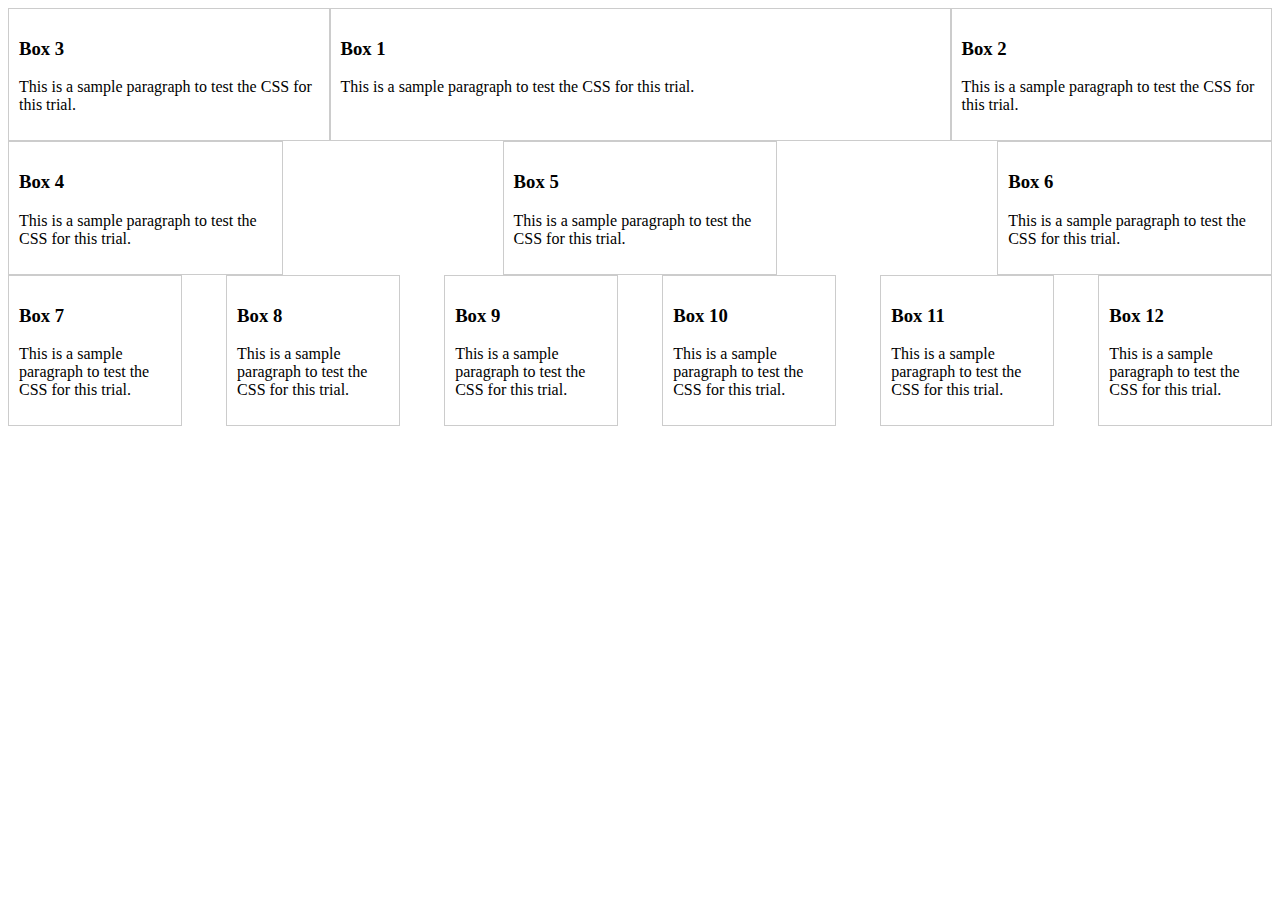
<file: flexbox-basics/index.html>
<!DOCTYPE html>
    <head>
        <title>Flexbox Trials</title>
        <link rel="stylesheet" href="style.css">
    </head>
    <body>
        <div class="container-1">

            <div class="box-1">
                <h3>Box 1</h3>
                <p>This is a sample paragraph to test the CSS for this trial.</p>
            </div>
            <div class="box-2">
                <h3>Box 2</h3>
                <p>This is a sample paragraph to test the CSS for this trial.</p>
            </div>
            <div class="box-3">
                <h3>Box 3</h3>
                <p>This is a sample paragraph to test the CSS for this trial.</p>
            </div>
        </div>

        <div class="container-2">
            <div class="container-2-box">
                <h3>Box 4</h3>
                <p>This is a sample paragraph to test the CSS for this trial.</p>
            </div>
            <div class="container-2-box">
                <h3>Box 5</h3>
                <p>This is a sample paragraph to test the CSS for this trial.</p>
            </div>
            <div class="container-2-box">
                <h3>Box 6</h3>
                <p>This is a sample paragraph to test the CSS for this trial.</p>
            </div>
        </div>

        <div class="container-3">
            <div class="container-3-box">
                <h3>Box 7</h3>
                <p>This is a sample paragraph to test the CSS for this trial.</p>
            </div>
            <div class="container-3-box">
                <h3>Box 8</h3>
                <p>This is a sample paragraph to test the CSS for this trial.</p>
            </div>
            <div class="container-3-box">
                <h3>Box 9</h3>
                <p>This is a sample paragraph to test the CSS for this trial.</p>
            </div>
            <div class="container-3-box">
                <h3>Box 10</h3>
                <p>This is a sample paragraph to test the CSS for this trial.</p>
            </div>
            <div class="container-3-box">
                <h3>Box 11</h3>
                <p>This is a sample paragraph to test the CSS for this trial.</p>
            </div>
            <div class="container-3-box">
                <h3>Box 12</h3>
                <p>This is a sample paragraph to test the CSS for this trial.</p>
            </div>

        </div>
    </body>
</html>
</file>
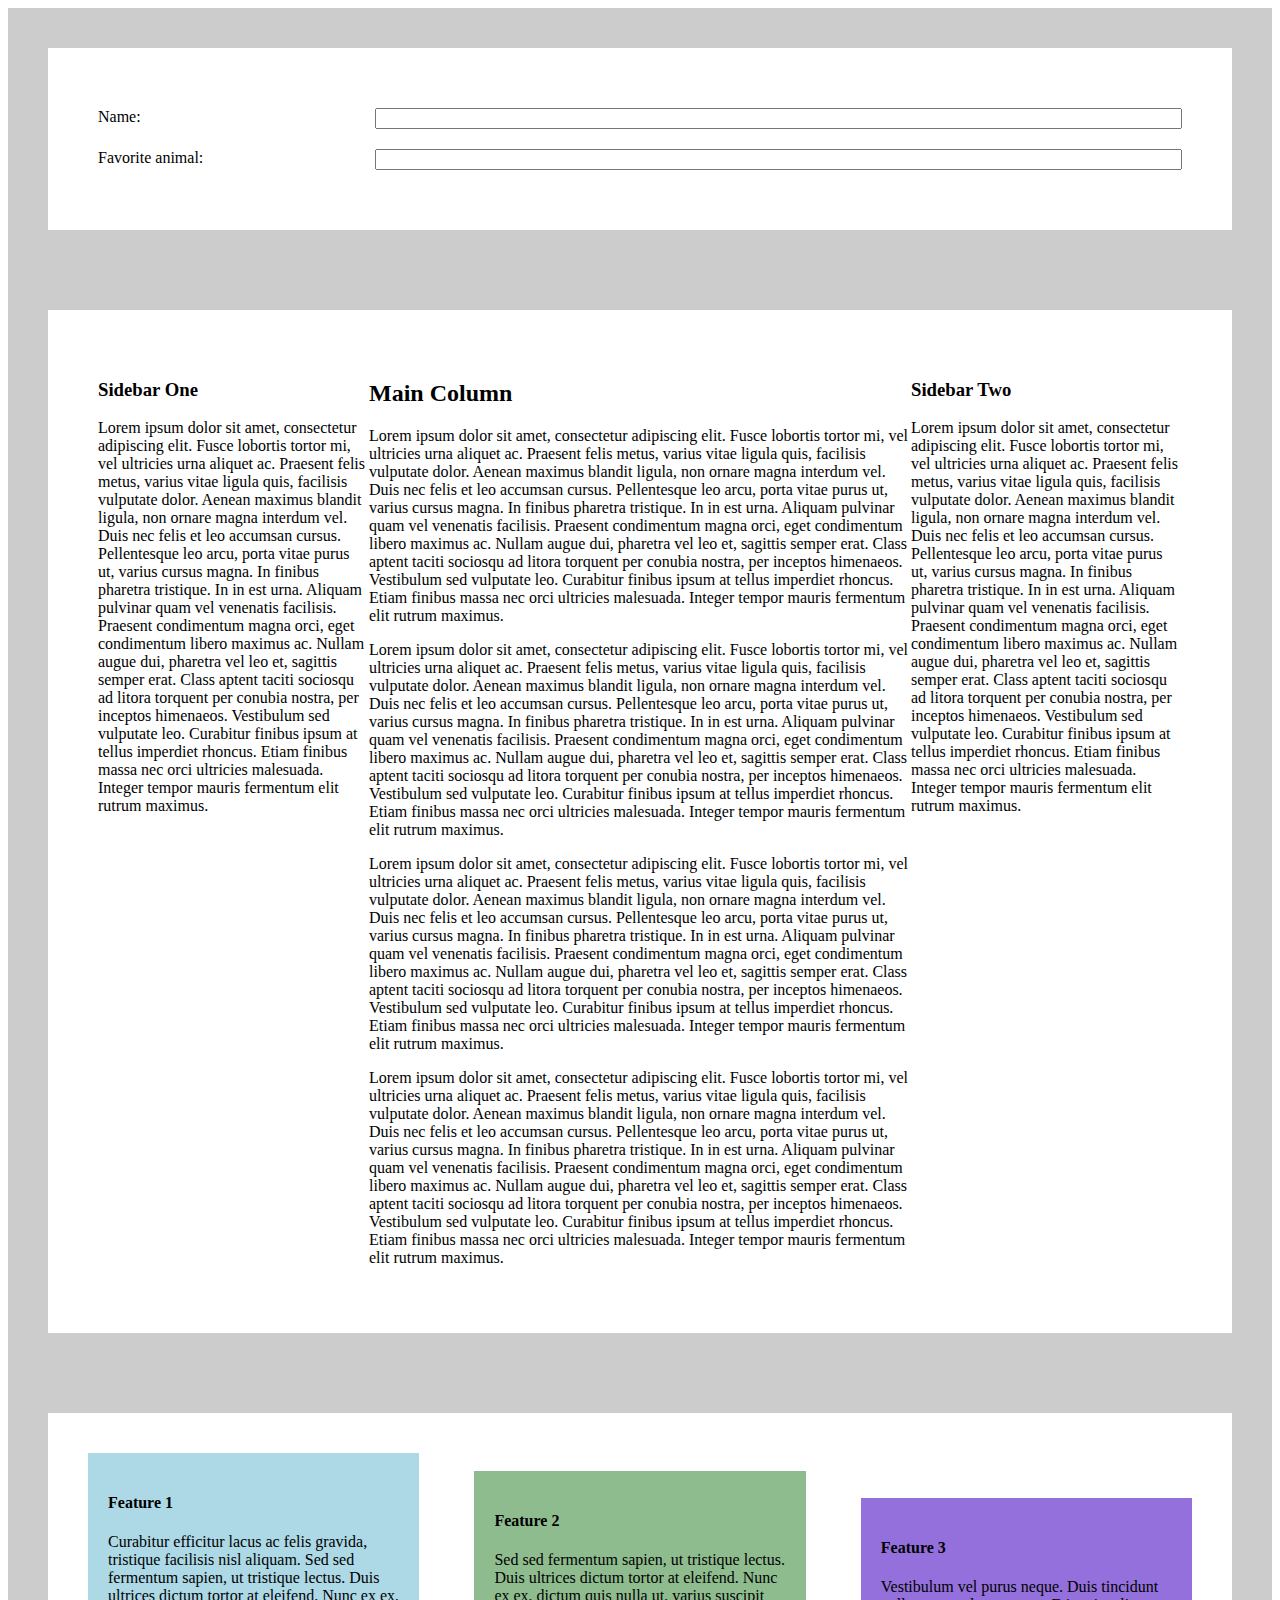
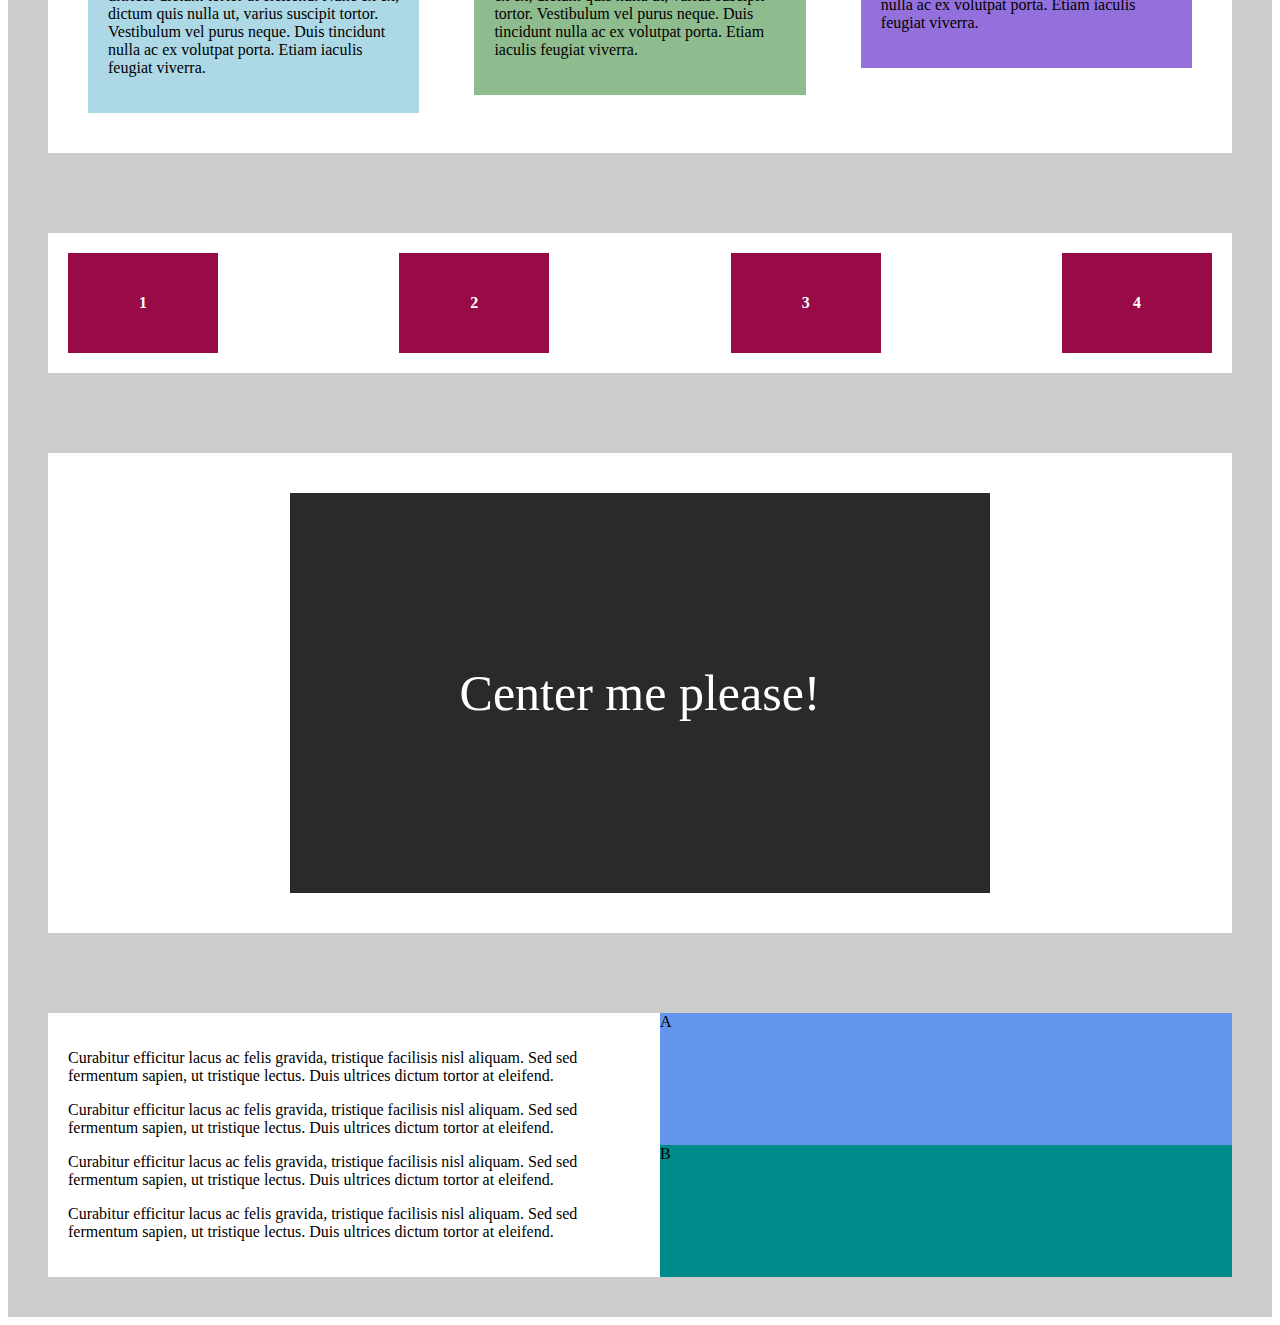
<file: flexbox-practice/index.html>
<!DOCTYPE html>
<head>
    <title>Flexbox Practice</title>
    <link rel="stylesheet" href="main.css">
</head>
<body>
    <div class="container">
        <!-- EXAMPLE 1 : Flex -->
        <div class="container-1">
            <form action="">
                <div class="form-row">
                    <label for="name">Name:</label>
                    <input type="text" id="name">
                </div>
                <div class="form-row">
                    <label for="favAnimal">Favorite animal:</label>
                    <input type="text" id="favAnimal">
                </div>
            </form>
        </div>
        <!-- EXAMPLE 2 : Flex and order -->
        <div class="container-2">
            <div class="main-column">
                <h2>Main Column</h2>
                <p>Lorem ipsum dolor sit amet, consectetur adipiscing elit. Fusce lobortis tortor mi, vel ultricies urna aliquet ac. Praesent felis metus, varius vitae ligula quis, facilisis vulputate dolor. Aenean maximus blandit ligula, non ornare magna interdum vel. Duis nec felis et leo accumsan cursus. Pellentesque leo arcu, porta vitae purus ut, varius cursus magna. In finibus pharetra tristique. In in est urna. Aliquam pulvinar quam vel venenatis facilisis. Praesent condimentum magna orci, eget condimentum libero maximus ac. Nullam augue dui, pharetra vel leo et, sagittis semper erat. Class aptent taciti sociosqu ad litora torquent per conubia nostra, per inceptos himenaeos. Vestibulum sed vulputate leo. Curabitur finibus ipsum at tellus imperdiet rhoncus. Etiam finibus massa nec orci ultricies malesuada. Integer tempor mauris fermentum elit rutrum maximus.</p>
                <p>Lorem ipsum dolor sit amet, consectetur adipiscing elit. Fusce lobortis tortor mi, vel ultricies urna aliquet ac. Praesent felis metus, varius vitae ligula quis, facilisis vulputate dolor. Aenean maximus blandit ligula, non ornare magna interdum vel. Duis nec felis et leo accumsan cursus. Pellentesque leo arcu, porta vitae purus ut, varius cursus magna. In finibus pharetra tristique. In in est urna. Aliquam pulvinar quam vel venenatis facilisis. Praesent condimentum magna orci, eget condimentum libero maximus ac. Nullam augue dui, pharetra vel leo et, sagittis semper erat. Class aptent taciti sociosqu ad litora torquent per conubia nostra, per inceptos himenaeos. Vestibulum sed vulputate leo. Curabitur finibus ipsum at tellus imperdiet rhoncus. Etiam finibus massa nec orci ultricies malesuada. Integer tempor mauris fermentum elit rutrum maximus.</p>
                <p>Lorem ipsum dolor sit amet, consectetur adipiscing elit. Fusce lobortis tortor mi, vel ultricies urna aliquet ac. Praesent felis metus, varius vitae ligula quis, facilisis vulputate dolor. Aenean maximus blandit ligula, non ornare magna interdum vel. Duis nec felis et leo accumsan cursus. Pellentesque leo arcu, porta vitae purus ut, varius cursus magna. In finibus pharetra tristique. In in est urna. Aliquam pulvinar quam vel venenatis facilisis. Praesent condimentum magna orci, eget condimentum libero maximus ac. Nullam augue dui, pharetra vel leo et, sagittis semper erat. Class aptent taciti sociosqu ad litora torquent per conubia nostra, per inceptos himenaeos. Vestibulum sed vulputate leo. Curabitur finibus ipsum at tellus imperdiet rhoncus. Etiam finibus massa nec orci ultricies malesuada. Integer tempor mauris fermentum elit rutrum maximus.</p>
                <p>Lorem ipsum dolor sit amet, consectetur adipiscing elit. Fusce lobortis tortor mi, vel ultricies urna aliquet ac. Praesent felis metus, varius vitae ligula quis, facilisis vulputate dolor. Aenean maximus blandit ligula, non ornare magna interdum vel. Duis nec felis et leo accumsan cursus. Pellentesque leo arcu, porta vitae purus ut, varius cursus magna. In finibus pharetra tristique. In in est urna. Aliquam pulvinar quam vel venenatis facilisis. Praesent condimentum magna orci, eget condimentum libero maximus ac. Nullam augue dui, pharetra vel leo et, sagittis semper erat. Class aptent taciti sociosqu ad litora torquent per conubia nostra, per inceptos himenaeos. Vestibulum sed vulputate leo. Curabitur finibus ipsum at tellus imperdiet rhoncus. Etiam finibus massa nec orci ultricies malesuada. Integer tempor mauris fermentum elit rutrum maximus.</p>
            </div>
            <div class="sidebar-one">
                <h3>Sidebar One</h2>
                <p>Lorem ipsum dolor sit amet, consectetur adipiscing elit. Fusce lobortis tortor mi, vel ultricies urna aliquet ac. Praesent felis metus, varius vitae ligula quis, facilisis vulputate dolor. Aenean maximus blandit ligula, non ornare magna interdum vel. Duis nec felis et leo accumsan cursus. Pellentesque leo arcu, porta vitae purus ut, varius cursus magna. In finibus pharetra tristique. In in est urna. Aliquam pulvinar quam vel venenatis facilisis. Praesent condimentum magna orci, eget condimentum libero maximus ac. Nullam augue dui, pharetra vel leo et, sagittis semper erat. Class aptent taciti sociosqu ad litora torquent per conubia nostra, per inceptos himenaeos. Vestibulum sed vulputate leo. Curabitur finibus ipsum at tellus imperdiet rhoncus. Etiam finibus massa nec orci ultricies malesuada. Integer tempor mauris fermentum elit rutrum maximus.</p>
            </div>
            <div class="sidebar-two">
                <h3>Sidebar Two</h2>
                <p>Lorem ipsum dolor sit amet, consectetur adipiscing elit. Fusce lobortis tortor mi, vel ultricies urna aliquet ac. Praesent felis metus, varius vitae ligula quis, facilisis vulputate dolor. Aenean maximus blandit ligula, non ornare magna interdum vel. Duis nec felis et leo accumsan cursus. Pellentesque leo arcu, porta vitae purus ut, varius cursus magna. In finibus pharetra tristique. In in est urna. Aliquam pulvinar quam vel venenatis facilisis. Praesent condimentum magna orci, eget condimentum libero maximus ac. Nullam augue dui, pharetra vel leo et, sagittis semper erat. Class aptent taciti sociosqu ad litora torquent per conubia nostra, per inceptos himenaeos. Vestibulum sed vulputate leo. Curabitur finibus ipsum at tellus imperdiet rhoncus. Etiam finibus massa nec orci ultricies malesuada. Integer tempor mauris fermentum elit rutrum maximus.</p>
            </div>
        </div>
        <!-- EXAMPLE 3 : Adding margins -->
        <div class="container-3">
            <div class="container-3-box">
                <div class="container-3-box-1">
                    <h4>Feature 1</h4>
                    <p>Curabitur efficitur lacus ac felis gravida, tristique facilisis nisl aliquam. Sed sed fermentum sapien, ut tristique lectus. Duis ultrices dictum tortor at eleifend. Nunc ex ex, dictum quis nulla ut, varius suscipit tortor. Vestibulum vel purus neque. Duis tincidunt nulla ac ex volutpat porta. Etiam iaculis feugiat viverra.</p>
                </div>
                <div class="container-3-box-2">
                    <h4>Feature 2</h4>
                    <p>Sed sed fermentum sapien, ut tristique lectus. Duis ultrices dictum tortor at eleifend. Nunc ex ex, dictum quis nulla ut, varius suscipit tortor. Vestibulum vel purus neque. Duis tincidunt nulla ac ex volutpat porta. Etiam iaculis feugiat viverra.</p>
                </div>
                <div class="container-3-box-3">
                    <h4>Feature 3</h4>
                    <p>Vestibulum vel purus neque. Duis tincidunt nulla ac ex volutpat porta. Etiam iaculis feugiat viverra.</p>
                </div>
            </div>
        </div>
        <!-- EXAMPLE 4 : Multiple rows of items -->
        <div class="container-4">
            <div class="container-4-box">
                <div>1</div>
                <div>2</div>
                <div>3</div>
                <div>4</div>
            </div>
        </div>
        <!-- EXAMPLE 5 : Simple centering -->
        <div class="container-4">
            <div class="container-box">
                <p class="center-me">Center me please!</p>
            </div>
        </div>
        <!-- EXAMPLE 6 : Columns and Rows -->
        <div class="container-6">
            <div class="main-content">
                <p>Curabitur efficitur lacus ac felis gravida, tristique facilisis nisl aliquam. Sed sed fermentum sapien, ut tristique lectus. Duis ultrices dictum tortor at eleifend.</p>
                <p>Curabitur efficitur lacus ac felis gravida, tristique facilisis nisl aliquam. Sed sed fermentum sapien, ut tristique lectus. Duis ultrices dictum tortor at eleifend.</p>
                <p>Curabitur efficitur lacus ac felis gravida, tristique facilisis nisl aliquam. Sed sed fermentum sapien, ut tristique lectus. Duis ultrices dictum tortor at eleifend.</p>
                <p>Curabitur efficitur lacus ac felis gravida, tristique facilisis nisl aliquam. Sed sed fermentum sapien, ut tristique lectus. Duis ultrices dictum tortor at eleifend.</p>
            </div>
            <div class="mini-content">
                <div class="second-a">A</div>
                <div class="second-b">B</div>
            </div>
        </div>
    </div>
</body>
</html>
</file>
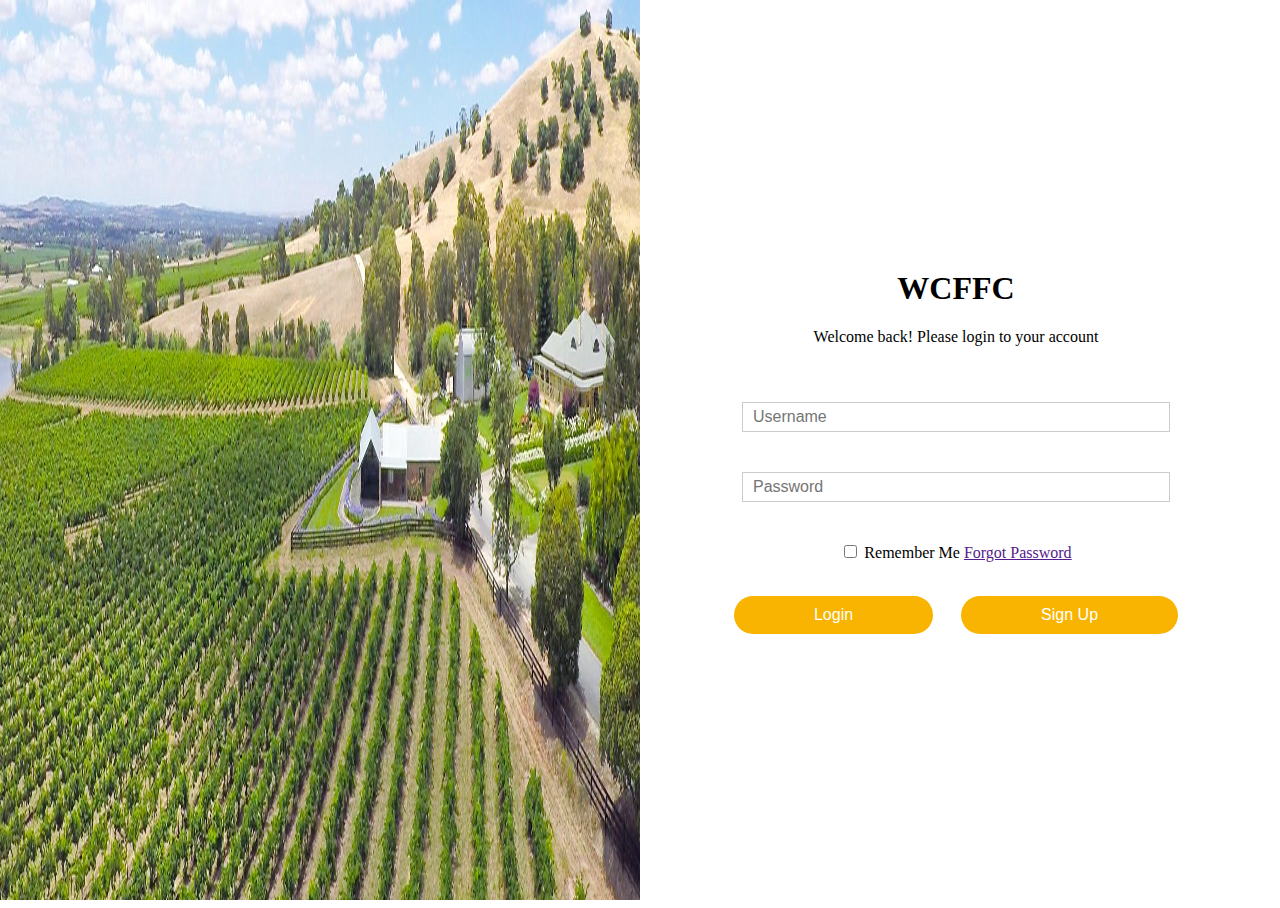
<file: mentoring/centering-issue-fixed/login.html>
<!DOCTYPE HTML>
<html>
	
	<head>
		<link rel="stylesheet" type="text/css" href="ffstyle.css">
		<title>Log In</title>
	</head>

	<body class="logsign">
		<div class="">
			
			<div class="column">
				<img src="valley.jpg" class="bgimage" alt="farms">
			</div>

			<div class="formcont2 column">
                <div class="center-me">
                    
                    <h1 align="center">WCFFC</h1>
                    <p align="center">Welcome back! Please login to your account</p>
                    <form align="center" class="formgroup2">
                        <div class="formgroup2">
                            <input type="text" id="username" placeholder="Username" value="" size="30">
                        </div>
                        <div class="formgroup2">				
                            <input type="text" id="password" placeholder="Password" value="" size="30">
                        </div>
                        <div class="formgroup2">
                            <input type="checkbox" id="rememberme" name="rememberme" value="" >
                            <label for="rememberme">Remember Me</label>
                            <a href="">Forgot Password</a>
                        </div>
                        <div align="center">
                            <button class="buttontype2">Login</button>
                            <button class="buttontype2">Sign Up</button>
                        </div>
                    </form>
                    
                </div> 
			</div>
            
		</div>
	</body>
	
</html>
</file>
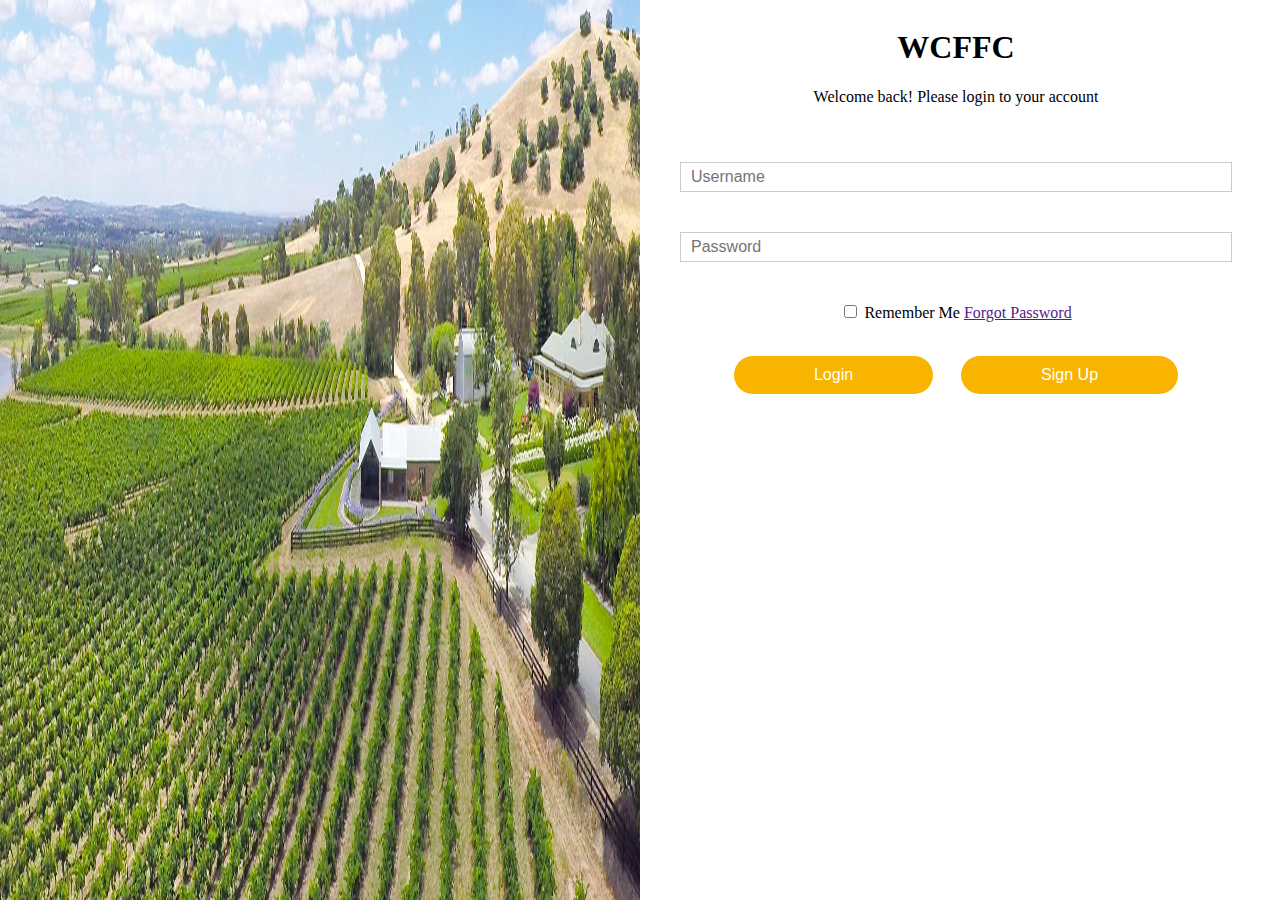
<file: mentoring/centering-issue/login.html>
<!DOCTYPE HTML>
<html>
<head>
<link rel="stylesheet" type="text/css" href="ffstyle.css">
<title>Log In</title>
</head>

<body class="logsign">
<div class="">
	<div class="column">
		<img src="valley.jpg" class="bgimage" alt="farms">
	</div>
	<div class="formcont2 column">
		<h1 align="center">WCFFC</h1>
			<p align="center">Welcome back! Please login to your account</p>
				<form align="center" class="formgroup2">
					<div class="formgroup2">
						<input type="text" id="username" placeholder="Username" value="" size="30">
					</div>
					<div class="formgroup2">				
						<input type="text" id="password" placeholder="Password" value="" size="30">
					</div>
					<div class="formgroup2">
						<input type="checkbox" id="rememberme" name="rememberme" value="" >
						<label for="rememberme">Remember Me</label>
						<a href="">Forgot Password</a>
					</div>
					<div align="center">
						<button class="buttontype2">Login</button>
						<button class="buttontype2">Sign Up</button>
					</div>
				</form>
	</div>
</div>
</body>
	
</html>
</file>
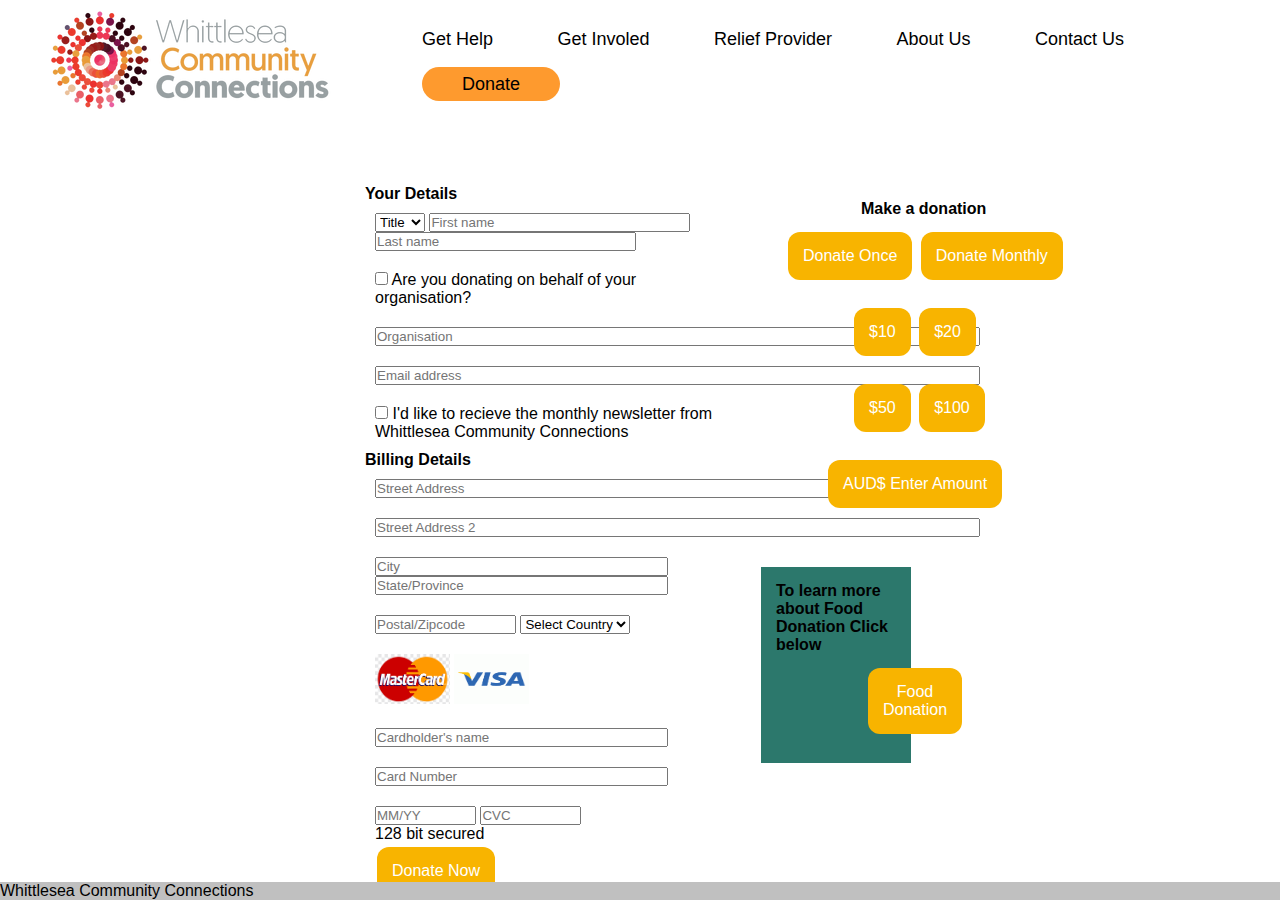
<file: responsiveness-fixed/old-payment-page/funddonation.html>
<!DOCTYPE HTML>
<html>
<head>
<link rel="stylesheet" type="text/css" href="css/ffstyle.css">
<link rel="stylesheet" type="text/css" href="css/menubar.css">
<title>Fund Donation</title>
</head>

<body>
	<nav>
        <input type="checkbox" id="check" />
        <label for="check" class="checkbtn">
            <i class="fas fa-bars"></i>
        </label>
        <img src="images/funddonation-logo.png" class="logo">
        <ul>
            <li><a href="#">Get Help</a></li>
            <li><a href="#">Get Involed</a></li>
            <li><a href="#">Relief Provider</a></li>
            <li><a href="#">About Us</a></li>
            <li><a href="#">Contact Us</a></li>
            <li><a href="#" class="donate">Donate</a></li>
         </ul>
    </nav>
<div class="container">
	<div class="row">
	<div class="formcontainer column">
		<b> Your Details</b>
			<form>
				<div class="formgroup">
				
					<select id="title" name="title" placeholder="title">
						<option value="" disabled selected>Title</option>
						<option value="Mr">Mr</option>
						<option value="Mrs">Mrs</option>
						<option value="Miss">Miss</option>
					</select>
					<input type="text" id="firstname" placeholder="First name" value="" size="30">
					<input type="text" id="lastname" placeholder="Last name" value="" size="30">
				</div>	
				<div class="formgroup">
					<input type="checkbox" id="fororganisaton" name="orgainisation" value="" >
					<label for="fororganisaton">Are you donating on behalf of your organisation?</label>
				</div>
				<div class="formgroup">
					<input type="text" id="organisation" placeholder="Organisation" value="" size="73">
				</div>
				<div class="formgroup">
					<input type="text" id="email" placeholder="Email address" value="" size="73">
				</div>
				<div class="formgroup">
					<input type="checkbox" id="fornewsleter" name="newsletter" value="fornewsletter">
					<label for="fororganisaton">I'd like to recieve the monthly newsletter from Whittlesea Community Connections</label><br>
				</div>
				<b>Billing Details</b>
				<div class="formgroup">
					<input type="text" id="streetaddress" placeholder="Street Address" value="" size="73">
				</div>
				<div class="formgroup">
					<input type="text" id="streetaddress2" placeholder="Street Address 2" value="" size="73">
				</div>
				<div class="formgroup">
					<input type="text" id="city" placeholder="City" value="" size="34">
					<input type="text" id="state/provice" placeholder="State/Province" value="" size="34">
				</div>
				<div class="formgroup">		
					<input type="text" id="postal/zipcode" placeholder="Postal/Zipcode" value="" size="15">
					<select id="title" name="title" placeholder="title">
						<option value="" disabled selected>Select Country</option>
						<option value="Mr">Australia</option>
						<option value="Mrs">New Zealand</option>
					</select>
				</div>
				<div class="formgroup">
					<input type="image" src="images/mastercard.png" alt="Submit" width="75" height="50">
					<input type="image" src="images/visa.gif" alt="Submit" width="75" height="50">
				</div>	
				<div class="formgroup">
					<input type="text" id="cardholdername" placeholder="Cardholder's name" value="" size="34">
				</div>
				<div class="formgroup">
					<input type="text" id="cardnumber" placeholder="Card Number" value="" size="34">
				</div>
				<div class="formgroup">	
					<input type="text" id="month/year" placeholder="MM/YY" value="" maxlength="4" size="10">
					<input type="text" id="cvc" placeholder="CVC" value="" maxlength="3" size="10">
					<br>
					<p>128 bit secured</p>
					<button class="buttontype1">Donate Now</button>
				</div>
		</div>
	</div>
	<div class="buttoncontainer column">
		<b class="funddonation"> Make a donation</b>
			<div class="donbuttons1">
				<button class="buttontype1">Donate Once</button>
				<button class="buttontype1">Donate Monthly</button>
			</div>
			<div class="donbuttons2">
				<button class="buttontype1">$10</button>
				<button class="buttontype1">$20</button>
			</div>
			<div class="donbuttons2">
				<button class="buttontype1">$50</button>
				<button class="buttontype1">$100</button>
			</div>
			<div class="donbuttons3">
				<button class="buttontype1">AUD$ Enter Amount</button>
			</div>
	</div>
	<div class="foodbox column2">
		<b> To learn more about Food Donation Click below</b>
			<div class="donbuttons4">
				<button class="buttontype1">Food Donation</button>
			</div>
	</div>
	<div class="footer">
		<p>Whittlesea Community Connections</p>
	</div>
	</div>
</div>	
</body>
	
</html>
</file>
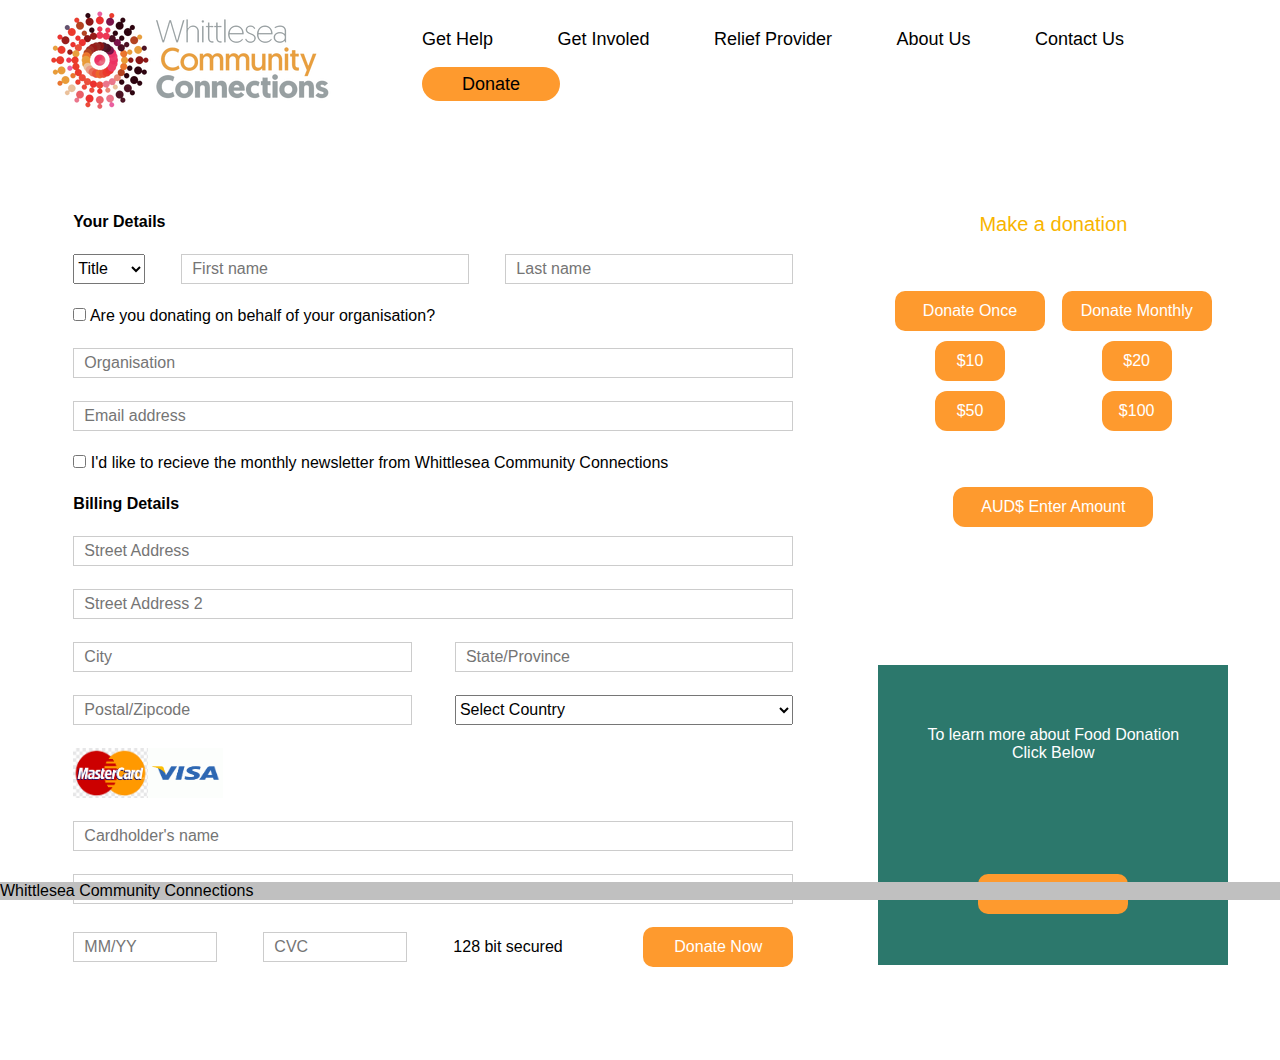
<file: responsiveness-fixed/payment-page-fixed/funddonation.html>
<!DOCTYPE HTML>
<html>
<head>
	<link rel="stylesheet" type="text/css" href="css/ffstyle.css">
	<link rel="stylesheet" type="text/css" href="css/menubar.css">
	<title>Fund Donation</title>
</head>
	<body>
		<nav>
			<input type="checkbox" id="check" />
			<label for="check" class="checkbtn">
				<i class="fas fa-bars"></i>
			</label>
			<img src="images/funddonation-logo.png" class="logo">
			<ul>
				<li><a href="#">Get Help</a></li>
				<li><a href="#">Get Involed</a></li>
				<li><a href="#">Relief Provider</a></li>
				<li><a href="#">About Us</a></li>
				<li><a href="#">Contact Us</a></li>
				<li><a href="#" class="donate">Donate</a></li>
			</ul>
		</nav>
		<div class="container">
			<!-- Payment Form Box -->
			<div class="main-content">
				<form class="form-box">
					<b>Your Details</b>
					<div class="form-row">
						<div class="row-1">
							<select class="custom-select fixed" id="title" name="title" placeholder="title">
								<option value="" disabled selected>Title</option>
								<option value="Mr">Mr</option>
								<option value="Mrs">Mrs</option>
								<option value="Miss">Miss</option>
							</select>
						</div>
						<div class="row-2">
							<input type="text" id="firstname" placeholder="First name" value="" size="30">
						</div>
						<div class="row-3">
							<input type="text" id="lastname" placeholder="Last name" value="" size="30">
						</div>
					</div>	
					<div class="">
						<input type="checkbox" id="fororganisaton" name="orgainisation" value="" >
						<label for="fororganisaton">Are you donating on behalf of your organisation?</label>
					</div>
					<div class="">
						<input type="text" id="organisation" placeholder="Organisation" value="" size="73">
					</div>
					<div class="">
						<input type="text" id="email" placeholder="Email address" value="" size="73">
					</div>
					<div class="">
						<input type="checkbox" id="fornewsleter" name="newsletter" value="fornewsletter">
						<label for="fororganisaton">I'd like to recieve the monthly newsletter from Whittlesea Community Connections</label><br>
					</div>
					<b>Billing Details</b>
					<div class="">
						<input type="text" id="streetaddress" placeholder="Street Address" value="" size="73">
					</div>
					<div class="">
						<input type="text" id="streetaddress2" placeholder="Street Address 2" value="" size="73">
					</div>
					<div class="form-row">
						<div class="row-2-2">
							<input type="text" id="city" placeholder="City" value="" size="34">
						</div>
						<div class="row-3-2">
							<input type="text" id="state/provice" placeholder="State/Province" value="" size="34">
						</div>
					</div>
					<div class="form-row">
						<div class="row-2-2">
							<input type="text" id="postal/zipcode" placeholder="Postal/Zipcode" value="" size="15">
						</div>	
						<div class="row-3-2">
							<select class="custom-select" id="title" name="title" placeholder="title">
								<option value="" disabled selected>Select Country</option>
								<option value="Mr">Australia</option>
								<option value="Mrs">New Zealand</option>
							</select>
						</div>
					</div>
					<div class="form-row-2">
						<input type="image" src="images/mastercard.png" alt="Submit" width="75" height="50">
						<input type="image" src="images/visa.gif" alt="Submit" width="75" height="50">
					</div>	
					<div class="">
						<input type="text" id="cardholdername" placeholder="Cardholder's name" value="" size="34">
					</div>
					<div class="">
						<input type="text" id="cardnumber" placeholder="Card Number" value="" size="34">
					</div>
					<div class="form-row">
						<div class="row-one">
							<input type="text" id="month/year" placeholder="MM/YY" value="" maxlength="4" size="10">
						</div>	
						<div class="row-two">
							<input type="text" id="cvc" placeholder="CVC" value="" maxlength="3" size="10">
						</div>
						<div class="row-three">
							<p>128 bit secured</p>
						</div>
						<div class="row-four">
							<button class="custom-button">Donate Now</button>
						</div>
					</div>
				</form>
			</div>
			
			<div class="mini-content">
				<!-- Make a Donation Box -->
				<div class="second-a">
					<div class="fund-donation-box">
						<div class="box-1"> 
							<p> Make a donation</p>
						</div>
						<div class="box-2">
							<div class="box-2-child">
								<button class="custom-button">Donate Once</button>
								<button class="custom-button-3">$10</button>
								<button class="custom-button-3">$50</button>
							</div>
							<div class="box-2-child">
								<button class="custom-button">Donate Monthly</button>
								<button class="custom-button-3">$20</button>
								<button class="custom-button-3">$100</button>
							</div>
						</div>
						<div class="box-3">
							<button class="custom-button-2">AUD$ Enter Amount</button>
						</div>
					</div>
				</div>
			
				<!-- Food Donation Box -->
				<div class="second-b">
					<div class="food-donation-box">
						<div class="center-message">
							<p> To learn more about Food Donation</p>
							<p style="text-align: center;">Click Below</p>
						</div>
						<div class="center-button">
							<button class="custom-button">Donate Food</button>
						</div>
					</div>
				</div>
			</div>
		</div>	
		<div class="footer">
			<p>Whittlesea Community Connections</p>
		</div>
	</body>
</html>
</file>
<file: flexbox-basics/style.css>
@media(min-width: 720px){
    .container-1 {
        display: flex;
        
        /*
        align-items: flex-start;
        align-items: flex-end;
        align-items: center;
    
        flex-direction: column;
        */
        
    }
    .container-2 {
        display: flex;
        /*
        justify-content: flex-start;
        justify-content: flex-end;
        justify-content: center;
        justify-content: space-around;
        */
        justify-content: space-between;
    }
}

.container-3 {
    display: flex;
    flex-wrap: wrap;
    justify-content: space-between;
}

.container-1 div, .container-2 div, .container-3 div {
    border: 1px #ccc solid;
    padding: 10px;
}

.box-1 {
    flex: 2;
    order: 2;
}

.box-2 {
    flex: 1;
    order: 3;
}

.box-3 {
    flex: 1;
    order: 1;
}

.container-2-box {
    /*
    width: 20%;
    */
    flex-basis: 20%;
}
.container-3-box {
    flex-basis: 12%;
}
</file>
<file: flexbox-practice/main.css>
/* Parent container that contains examples. */
.container {
    background-color: #ccc;
    display: flex;
    flex-direction: column;
}

/* EXAMPLE 1 : Flex */
.container-1 {
    background-color: #ffff;
    margin: 40px;
    padding: 50px;
}
.form-row {
    padding: 10px 0;
    display: flex;
}
.form-row label {
    padding-right: 10px;
    flex: 1;
}
.form-row input {
    flex: 3;
}

/* EXAMPLE 2 : Flex and order */
.container-2 {
    display: flex;
    justify-content: space-between;
    background-color: #ffff;
    margin: 40px;
    padding: 50px;
}
.main-column {
    flex: 2;
    order: 2;
    /* flex-basis: 20%; */
}
.sidebar-one {
    flex: 1;
    order: 1;
    /* flex-basis: 20%; */
}
.sidebar-two {
    flex: 1;
    order: 3;
    /* flex-basis: 20%; */
}

/* EXAMPLE 3 : Adding margins */
.container-3 {
    margin: 40px;
    background-color: #ffff;
}
.container-3 div{
    padding: 20px;
    box-sizing: border-box;
    margin-bottom: 20px;
    flex-basis: 30%;
}
.container-3-box:last-child {
    margin-bottom: 0;
}
.container-3-box {
    margin: 20px;
    align-items: center;
}
.container-3-box-1 {
    background-color: lightblue;
}
.container-3-box-2 {
    background-color: darkseagreen;
}
.container-3-box-3 {
    background-color: mediumpurple;
}
@media (min-width: 900px) {
    .container-3-box {
        display: flex;
        justify-content: space-between;
    }
}

/* EXAMPLE 4 : Multiple rows of items */
.container-4 {
    background-color: #fff;
    margin: 40px;
}
.container-4-box {
    margin: 20px;
    display: flex;
    justify-content: space-between;
    flex-wrap: wrap;
}
.container-4-box div {
    width: 150px;
    height: 100px;
    background-color: #990b47;
    color: #ffff;
    line-height: 100px;
    text-align: center;
    font-weight: bold;
    margin-bottom: 20px;
}
.container-4-box:last-child {
    margin-bottom: 0;
}

/* EXAMPLE 5 : Simple Centering */
.container-box {
    height: 400px;
    max-width: 700px;
    margin: 40px auto 40px auto;
    background-color: #2a2a2a;
    display: flex;
}
.center-me {
    color: #ffff;
    font-size: 50px;
    margin: auto;
}

/* EXAMPLE 6 : Columns and Rows */
.container-6 {
    background-color: #fff;
    margin: 40px;
    display: flex;
}
.main-content {
    padding: 20px;
    flex: 1;
}
.mini-content {
    flex: 1;
    display: flex;
    flex-direction: column;
}
.second-a {
    background-color: cornflowerblue;
    flex: 1;
}
.second-b {
    background-color: darkcyan;
    flex: 1;
}
</file>
<file: mentoring/centering-issue-fixed/ffstyle.css>
.footer {
  position: fixed;
  left: 0;
  bottom: 0;
  width: 100%;
  background-color: #C0C0C0;
  text-align: left;
}
.container{
  display: flex;
  background-color: #fff;
  margin: 20px;
  flex-wrap: wrap;
}

.main-content {
  min-width: 550px;
  flex: 2;
  display: flex;
  justify-content: center;
}
.mini-content {
  flex: 1;
  display: flex;
  flex-direction: column;
}
.second-a {
  flex: 1;
}
.second-b {
  flex: 1;
  display: flex;
}
.food-donation-box {
  margin: auto;
  width: 350px;
  height: 300px;
  background-color: #2C786C;
  display: flex;
  flex-direction: column;
}
.custom-button {
  background: #FE9A2E;
  border-radius: 10px;
  border-style: none;
  width: 150px;
  height: 40px;
  color: #ffff;
  line-height: 40px;
  text-align: center;
  
  font-size: 16px;
  cursor: pointer;
}
.custom-button-2 {
  width: 200px;
  height: 40px;
  background-color: #FE9A2E;
  color: #ffff;
  line-height: 40px;
  text-align: center;
  border-radius: 12px;
  font-size: 16px;
  border-style: none;
  cursor: pointer;
}
.custom-button-3 {
  width: 70px;
  height: 40px;
  background-color: #FE9A2E;
  color: #ffff;
  line-height: 40px;
  text-align: center;
  border-radius: 12px;
  font-size: 16px;
  border-style: none;
  cursor: pointer;
}
.center-button {
  margin: auto;
}
.center-message {
  margin: auto;
  color: #ffff;
  padding: 10px;
}
.fund-donation-box {
  margin: auto;
  width: 100%;
  height: 100%;
  display: flex;
  flex-direction: column;
  align-items: center;
  padding: 40px;
}
.box-1 {
  margin: auto;
  color: #fff;
  font-size: 16px;
  padding: 10px;
}
.box-1 p {
  font-size: 20px;
  color: #F8B400;
}
.box-2 {
  margin: auto;
  display: flex;
  flex-direction: row;
  justify-content: space-evenly;
  width: 100%;
}
.box-3 {
  margin: auto;
}
.box-2-child {
  display: flex;
  flex-direction: column;
  align-items: center;
  justify-content: space-evenly;
  width: 50%;
}
.box-2-child button {
  margin-bottom: 10px;
}

.form-box {
  background-color: #ffff;
    padding: 50px;
    display: flex;
    flex-direction: column;
    height: 900px;
    justify-content: space-evenly;
}
.form-row {
  display: flex;
  justify-content: space-between;
  flex-wrap: wrap;
  align-items: baseline;
}
.row-1 {
  flex-basis: 10%;
  /* flex: 1; */
}
.row-2 {
  flex-basis: 40%;
  /* flex: 3; */
}
.row-3 {
  flex-basis: 40%;
  /* flex: 3; */
}
input[type=text] {
  width: 100%;
  box-sizing: border-box;
  height: 30px;
  border: 1px solid #ccc;
  font-size: 16px;
  padding: 10px;
}
.custom-select {
  width: 100%;
  height: 30px;
  font-size: 16px;
}

.row-2-2 {
  flex-basis: 47%;
  /* flex: 3; */
}
.row-3-2 {
  flex-basis: 47%;
  /* flex: 3; */
}
.form-row-2 {
  display: flex;
}
.row-one {
  flex-basis: 20%;
}
.row-two {
  flex-basis: 20%;
}
.row-three {
  flex-basis: 20%;
}
.row-four {
  flex-basis: 20%;
}

.fixed {
  min-width: 70px;
}
.bgimage{
    position: fixed;
	position: relative;
    top: 0;
    left: 0;
    width: 50%;
    height: 100%;
	display: block;
    position: absolute;
}
.buttontype2 {
  background-color: #F8B400;
  border: none;
  color: white;
  padding-top: 10px;
  padding-bottom: 10px;
  padding-left: 80px;
  padding-right: 80px;
  text-align: center;
  text-decoration: none;
  display: inline-block;
  font-size: 16px;
  margin: 14px 12px;
  cursor: pointer;
  border-radius: 20px;
}
.formcont{
	float: right;
    min-height: 100vh;
    background: #fff;
    border-radius: 2px;
    position: relative;
	justify-content: center;
}
.logsign{
	font-family: calibri;
}
.formgroup2{
  padding-top: 20px;
  padding-right: 20px;
  padding-bottom: 20px;
  padding-left: 20px;
  text-align: center;
}

.column{
	width: 50%;
	flex: 50%;
	justify-content: center;
}
.formcont2{
	float: right;
	min-height: 100vh;
  background: #fff;
  border-radius: 2px;
  position: relative;
    display: flex;
}
.center-me {
    margin: auto;
}
</file>
<file: mentoring/centering-issue/ffstyle.css>
.footer {
  position: fixed;
  left: 0;
  bottom: 0;
  width: 100%;
  background-color: #C0C0C0;
  text-align: left;
}
.container{
  display: flex;
  background-color: #fff;
  margin: 20px;
  flex-wrap: wrap;
}

.main-content {
  min-width: 550px;
  flex: 2;
  display: flex;
  justify-content: center;
}
.mini-content {
  flex: 1;
  display: flex;
  flex-direction: column;
}
.second-a {
  flex: 1;
}
.second-b {
  flex: 1;
  display: flex;
}
.food-donation-box {
  margin: auto;
  width: 350px;
  height: 300px;
  background-color: #2C786C;
  display: flex;
  flex-direction: column;
}
.custom-button {
  background: #FE9A2E;
  border-radius: 10px;
  border-style: none;
  width: 150px;
  height: 40px;
  color: #ffff;
  line-height: 40px;
  text-align: center;
  
  font-size: 16px;
  cursor: pointer;
}
.custom-button-2 {
  width: 200px;
  height: 40px;
  background-color: #FE9A2E;
  color: #ffff;
  line-height: 40px;
  text-align: center;
  border-radius: 12px;
  font-size: 16px;
  border-style: none;
  cursor: pointer;
}
.custom-button-3 {
  width: 70px;
  height: 40px;
  background-color: #FE9A2E;
  color: #ffff;
  line-height: 40px;
  text-align: center;
  border-radius: 12px;
  font-size: 16px;
  border-style: none;
  cursor: pointer;
}
.center-button {
  margin: auto;
}
.center-message {
  margin: auto;
  color: #ffff;
  padding: 10px;
}
.fund-donation-box {
  margin: auto;
  width: 100%;
  height: 100%;
  display: flex;
  flex-direction: column;
  align-items: center;
  padding: 40px;
}
.box-1 {
  margin: auto;
  color: #fff;
  font-size: 16px;
  padding: 10px;
}
.box-1 p {
  font-size: 20px;
  color: #F8B400;
}
.box-2 {
  margin: auto;
  display: flex;
  flex-direction: row;
  justify-content: space-evenly;
  width: 100%;
}
.box-3 {
  margin: auto;
}
.box-2-child {
  display: flex;
  flex-direction: column;
  align-items: center;
  justify-content: space-evenly;
  width: 50%;
}
.box-2-child button {
  margin-bottom: 10px;
}

.form-box {
  background-color: #ffff;
    padding: 50px;
    display: flex;
    flex-direction: column;
    height: 900px;
    justify-content: space-evenly;
}
.form-row {
  display: flex;
  justify-content: space-between;
  flex-wrap: wrap;
  align-items: baseline;
}
.row-1 {
  flex-basis: 10%;
  /* flex: 1; */
}
.row-2 {
  flex-basis: 40%;
  /* flex: 3; */
}
.row-3 {
  flex-basis: 40%;
  /* flex: 3; */
}
input[type=text] {
  width: 100%;
  box-sizing: border-box;
  height: 30px;
  border: 1px solid #ccc;
  font-size: 16px;
  padding: 10px;
}
.custom-select {
  width: 100%;
  height: 30px;
  font-size: 16px;
}

.row-2-2 {
  flex-basis: 47%;
  /* flex: 3; */
}
.row-3-2 {
  flex-basis: 47%;
  /* flex: 3; */
}
.form-row-2 {
  display: flex;
}
.row-one {
  flex-basis: 20%;
}
.row-two {
  flex-basis: 20%;
}
.row-three {
  flex-basis: 20%;
}
.row-four {
  flex-basis: 20%;
}

.fixed {
  min-width: 70px;
}
.bgimage{
    position: fixed;
	position: relative;
    top: 0;
    left: 0;
    width: 50%;
    height: 100%;
	display: block;
    position: absolute;
}
.buttontype2 {
  background-color: #F8B400;
  border: none;
  color: white;
  padding-top: 10px;
  padding-bottom: 10px;
  padding-left: 80px;
  padding-right: 80px;
  text-align: center;
  text-decoration: none;
  display: inline-block;
  font-size: 16px;
  margin: 14px 12px;
  cursor: pointer;
  border-radius: 20px;
}
.formcont{
	float: right;
    min-height: 100vh;
    background: #fff;
    border-radius: 2px;
    position: relative;
	justify-content: center;
}
.logsign{
	font-family: calibri;
}
.formgroup2{
  padding-top: 20px;
  padding-right: 20px;
  padding-bottom: 20px;
  padding-left: 20px;
  text-align: center;
}
.formcont2{
	float: right;
	min-height: 100vh;
    background: #fff;
    border-radius: 2px;
    position: relative;
}
.column{
	width: 50%;
	flex: 50%;
	justify-content: center;
}
</file>
<file: responsiveness-fixed/old-payment-page/css/ffstyle.css>
.formgroup{
  padding-top: 10px;
  padding-right: 10px;
  padding-bottom: 10px;
  padding-left: 10px;
}
.formcontainer{
  float: left;
  padding-top: 10px;
  padding-right: 10px;
  padding-bottom: 10px;
  padding-left: 10px;
}
.buttontype1 {
  background-color: #F8B400;
  border: none;
  color: white;
  padding: 15px;
  text-align: center;
  text-decoration: none;
  display: inline-block;
  font-size: 16px;
  margin: 4px 2px;
  cursor: pointer;
  border-radius: 12px;
}
.donbuttons1{
  padding-top: 10px;
  padding-right: 10px;
  padding-bottom: 10px;
  padding-left: 10px;
}
.donbuttons2{
  padding-top: 10px;
  padding-right: 10px;
  padding-bottom: 10px;
  padding-left: 76px;
}
.donbuttons3{
  padding-top: 10px;
  padding-right: 10px;
  padding-bottom: 10px;
  padding-left: 50px;
}
.donbuttons4{
  padding-top: 10px;
  padding-right: 10px;
  padding-bottom: 10px;
  padding-left: 90px;
}

.buttoncontainer{
  margin: 15px;
  float: right;
  padding-top: 10px;
  padding-right: 10px;
  padding-bottom: 10px;
  padding-left: 10px;
}
.foodbox{
  background-color: #2C786C;
  margin: 15px;
  float: left;
  padding-top: 10px;
  padding-right: 10px;
  padding-bottom: 10px;
  padding-left: 10px;
}

.footer {
  position: fixed;
  left: 0;
  bottom: 0;
  width: 100%;
  background-color: #C0C0C0;
  text-align: left;
}
.column {
  float: left;
  width: 45%;
  padding: 15px;
}
.column2 {
  float: left;
  width: 17%;
  padding: 15px;
}
.funddonation{
  padding-left: 85px; 
}
.container{
	margin: 50px;
	padding-left: 300px;
}
</file>
<file: responsiveness-fixed/old-payment-page/css/menubar.css>
﻿* {
    padding: 0;
    margin: 0;
    text-decoration: none;
    list-style: none;
    box-sizing: border-box;
}

body {
    font-family: Arial;
}

nav {
    height: 120px;
    width: 100%;
}

img {
    margin-top: 10px;
    padding: 0 50px;
}

nav ul {
    float: right;
    margin-right: 80px;
}

    nav ul li {
        display: inline-block;
        line-height: 80px;
        margin: 0 5px;
        margin-top: 30px;
    }

        nav ul li a {
            color: black;
            font-size: 18px;
            padding: 7px 25px 7px 25px;
            border-radius: 3px;
        }

a.donate {
    background: #FE9A2E;
    border-radius: 50px;
    padding: 7px 50px 7px 50px;
    margin-left: 100px;
}

    a.donate:hover {
        background: #F7BE81;
        transition: .5s;
    }

a:hover {
    background: #D8D8D8;
    transition: .5s;
}

.checkbtn {
    font-size: 30px;
    color: black;
    float: right;
    line-height: 80px;
    margin-right: 40px;
    cursor: pointer;
    display: none;
    margin-top: 20px;
}

#check {
    display: none;
}

@media(max-width:1503px) {

    nav ul {
        float: right;
        margin-right: 70px;
    }
}

@media(max-width:1490px) {

    nav ul {
        float: none;
        margin-top: -77px;
        margin-left: 392px;
    }

        nav ul li {
            display: inline-block;
            line-height: 10px;
            margin: 0 5px;
            margin-top: 30px;
        }

    a.donate {
        margin-left: 25px;
        padding: 7px 40px 7px 40px;
    }
}

@media(max-width:1402px) {
    nav ul {
        margin-top: -110px;
    }
}


@media(max-width:952px) {


    nav ul li a {
        font-size: 16px;
    }
}


@media(max-width:910px) {

    .checkbtn {
        margin-top: 10px;
        display: block;
    }

    nav ul {
        margin-left: 0px;
        margin-top: 50px;
    }

    ul {
        position: fixed;
        background: #E6E6E6;
        width: 100%;
        height: 100vh;
        top: 80px;
        left: -100%;
        text-align: center;
        transition: all .5s;
        margin-top: 80px;
    }

    nav ul li {
        display: block;
        margin-top: 40px;
        line-height: 30px;
    }

        nav ul li a {
            font-size: 20px;
        }

    a.donate {
        margin-right: 25px;
    }

    a:hover {
        background: #D8D8D8;
        transition: .5s;
    }

    #check:checked ~ ul {
        left: 0;
    }
}

@media(max-width:450px) {

    img {
        width: 82%;
    }
}
</file>
<file: responsiveness-fixed/payment-page-fixed/css/ffstyle.css>
.footer {
  position: fixed;
  left: 0;
  bottom: 0;
  width: 100%;
  background-color: #C0C0C0;
  text-align: left;
}
.container{
  display: flex;
  background-color: #fff;
  margin: 20px;
  flex-wrap: wrap;
}

.main-content {
  min-width: 550px;
  flex: 2;
  display: flex;
  justify-content: center;
}
.mini-content {
  flex: 1;
  display: flex;
  flex-direction: column;
}
.second-a {
  flex: 1;
}
.second-b {
  flex: 1;
  display: flex;
}
.food-donation-box {
  margin: auto;
  width: 350px;
  height: 300px;
  background-color: #2C786C;
  display: flex;
  flex-direction: column;
}
.custom-button {
  background: #FE9A2E;
  border-radius: 10px;
  border-style: none;
  width: 150px;
  height: 40px;
  color: #ffff;
  line-height: 40px;
  text-align: center;
  
  font-size: 16px;
  cursor: pointer;
}
.custom-button-2 {
  width: 200px;
  height: 40px;
  background-color: #FE9A2E;
  color: #ffff;
  line-height: 40px;
  text-align: center;
  border-radius: 12px;
  font-size: 16px;
  border-style: none;
  cursor: pointer;
}
.custom-button-3 {
  width: 70px;
  height: 40px;
  background-color: #FE9A2E;
  color: #ffff;
  line-height: 40px;
  text-align: center;
  border-radius: 12px;
  font-size: 16px;
  border-style: none;
  cursor: pointer;
}
.center-button {
  margin: auto;
}
.center-message {
  margin: auto;
  color: #ffff;
  padding: 10px;
}
.fund-donation-box {
  margin: auto;
  width: 100%;
  height: 100%;
  display: flex;
  flex-direction: column;
  align-items: center;
  padding: 40px;
}
.box-1 {
  margin: auto;
  color: #fff;
  font-size: 16px;
  padding: 10px;
}
.box-1 p {
  font-size: 20px;
  color: #F8B400;
}
.box-2 {
  margin: auto;
  display: flex;
  flex-direction: row;
  justify-content: space-evenly;
  width: 100%;
}
.box-3 {
  margin: auto;
}
.box-2-child {
  display: flex;
  flex-direction: column;
  align-items: center;
  justify-content: space-evenly;
  width: 50%;
}
.box-2-child button {
  margin-bottom: 10px;
}

.form-box {
  background-color: #ffff;
    padding: 50px;
    display: flex;
    flex-direction: column;
    height: 900px;
    justify-content: space-evenly;
}
.form-row {
  display: flex;
  justify-content: space-between;
  flex-wrap: wrap;
  align-items: baseline;
}
.row-1 {
  flex-basis: 10%;
  /* flex: 1; */
}
.row-2 {
  flex-basis: 40%;
  /* flex: 3; */
}
.row-3 {
  flex-basis: 40%;
  /* flex: 3; */
}
input[type=text] {
  width: 100%;
  box-sizing: border-box;
  height: 30px;
  border: 1px solid #ccc;
  font-size: 16px;
  padding: 10px;
}
.custom-select {
  width: 100%;
  height: 30px;
  font-size: 16px;
}

.row-2-2 {
  flex-basis: 47%;
  /* flex: 3; */
}
.row-3-2 {
  flex-basis: 47%;
  /* flex: 3; */
}
.form-row-2 {
  display: flex;
}
.row-one {
  flex-basis: 20%;
}
.row-two {
  flex-basis: 20%;
}
.row-three {
  flex-basis: 20%;
}
.row-four {
  flex-basis: 20%;
}

.fixed {
  min-width: 70px;
}
</file>
<file: responsiveness-fixed/payment-page-fixed/css/menubar.css>
﻿* {
    padding: 0;
    margin: 0;
    text-decoration: none;
    list-style: none;
    box-sizing: border-box;
}

body {
    font-family: Arial;
}

nav {
    height: 120px;
    width: 100%;
}

img {
    margin-top: 10px;
    padding: 0 50px;
}

nav ul {
    float: right;
    margin-right: 80px;
}

    nav ul li {
        display: inline-block;
        line-height: 80px;
        margin: 0 5px;
        margin-top: 30px;
    }

        nav ul li a {
            color: black;
            font-size: 18px;
            padding: 7px 25px 7px 25px;
            border-radius: 3px;
        }

a.donate {
    background: #FE9A2E;
    border-radius: 50px;
    padding: 7px 50px 7px 50px;
    margin-left: 100px;
}

    a.donate:hover {
        background: #F7BE81;
        transition: .5s;
    }

a:hover {
    background: #D8D8D8;
    transition: .5s;
}

.checkbtn {
    font-size: 30px;
    color: black;
    float: right;
    line-height: 80px;
    margin-right: 40px;
    cursor: pointer;
    display: none;
    margin-top: 20px;
}

#check {
    display: none;
}

@media(max-width:1503px) {

    nav ul {
        float: right;
        margin-right: 70px;
    }
}

@media(max-width:1490px) {

    nav ul {
        float: none;
        margin-top: -77px;
        margin-left: 392px;
    }

        nav ul li {
            display: inline-block;
            line-height: 10px;
            margin: 0 5px;
            margin-top: 30px;
        }

    a.donate {
        margin-left: 25px;
        padding: 7px 40px 7px 40px;
    }
}

@media(max-width:1402px) {
    nav ul {
        margin-top: -110px;
    }
}


@media(max-width:952px) {


    nav ul li a {
        font-size: 16px;
    }
}


@media(max-width:910px) {

    .checkbtn {
        margin-top: 10px;
        display: block;
    }

    nav ul {
        margin-left: 0px;
        margin-top: 50px;
    }

    ul {
        position: fixed;
        background: #E6E6E6;
        width: 100%;
        height: 100vh;
        top: 80px;
        left: -100%;
        text-align: center;
        transition: all .5s;
        margin-top: 80px;
    }

    nav ul li {
        display: block;
        margin-top: 40px;
        line-height: 30px;
    }

        nav ul li a {
            font-size: 20px;
        }

    a.donate {
        margin-right: 25px;
    }

    a:hover {
        background: #D8D8D8;
        transition: .5s;
    }

    #check:checked ~ ul {
        left: 0;
    }
}

@media(max-width:450px) {

    img {
        width: 82%;
    }
}
</file>
